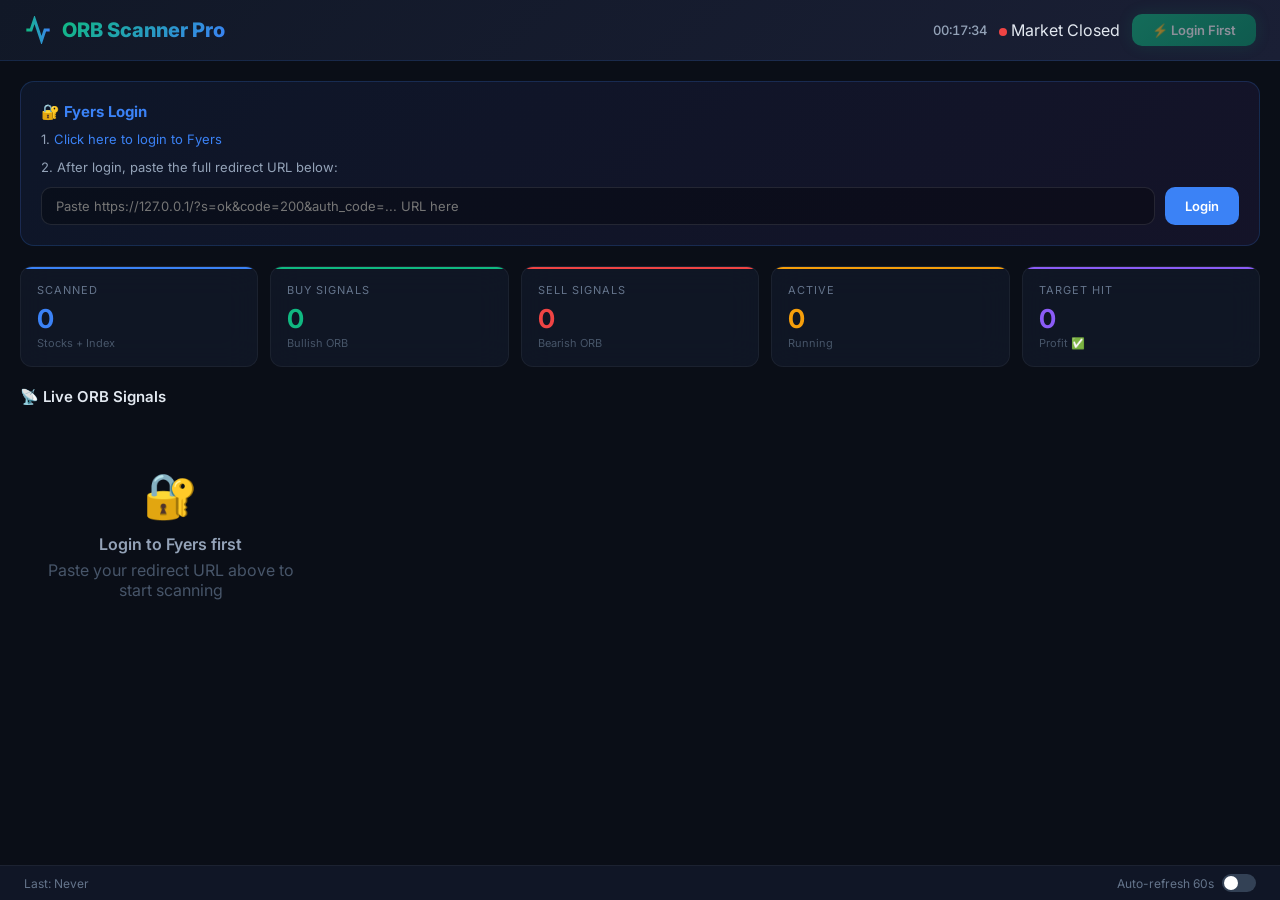
<file: docs/index.html>
<!DOCTYPE html>
<html lang="en">
<head>
<meta charset="UTF-8">
<meta name="viewport" content="width=device-width, initial-scale=1.0">
<title>ORB Scanner Pro - Live Trading Signals</title>
<link href="https://fonts.googleapis.com/css2?family=Inter:wght@300;400;500;600;700;800&display=swap" rel="stylesheet">
<style>
*{margin:0;padding:0;box-sizing:border-box}
body{font-family:'Inter',sans-serif;background:#0a0e17;color:#e2e8f0;min-height:100vh;padding-bottom:60px}

.header{background:linear-gradient(135deg,#111827,#1a1f35);border-bottom:1px solid rgba(59,130,246,.15);padding:14px 24px;display:flex;justify-content:space-between;align-items:center;position:sticky;top:0;z-index:50;backdrop-filter:blur(12px)}
.logo{display:flex;align-items:center;gap:10px;font-size:20px;font-weight:800}
.logo-text{background:linear-gradient(135deg,#10b981,#3b82f6);-webkit-background-clip:text;-webkit-text-fill-color:transparent}
.header-right{display:flex;align-items:center;gap:12px;flex-wrap:wrap}
.clock{font-size:13px;color:#94a3b8;font-weight:500;font-variant-numeric:tabular-nums}
.status-dot{width:8px;height:8px;border-radius:50%;display:inline-block;margin-right:4px}
.status-dot.live{background:#10b981;animation:pulse 2s infinite}
.status-dot.off{background:#ef4444}
@keyframes pulse{0%,100%{opacity:1}50%{opacity:.3}}

.scan-btn{padding:8px 20px;border:none;border-radius:10px;background:linear-gradient(135deg,#10b981,#059669);color:#fff;font-weight:600;font-size:13px;cursor:pointer;transition:all .3s;box-shadow:0 0 16px rgba(16,185,129,.25);font-family:inherit}
.scan-btn:hover{transform:translateY(-2px);box-shadow:0 0 28px rgba(16,185,129,.45)}
.scan-btn:disabled{opacity:.5;cursor:not-allowed;transform:none}
.scan-btn.scanning{animation:btnPulse 1.5s infinite}
@keyframes btnPulse{0%,100%{box-shadow:0 0 16px rgba(16,185,129,.25)}50%{box-shadow:0 0 36px rgba(16,185,129,.55)}}

.main{max-width:1320px;margin:0 auto;padding:20px}

/* Auth Box */
.auth-box{background:linear-gradient(135deg,rgba(59,130,246,.08),rgba(139,92,246,.08));border:1px solid rgba(59,130,246,.2);border-radius:14px;padding:20px;margin-bottom:20px}
.auth-box h3{color:#3b82f6;font-size:15px;margin-bottom:10px;display:flex;align-items:center;gap:8px}
.auth-box p{font-size:13px;color:#94a3b8;margin-bottom:12px}
.auth-box a{color:#3b82f6;text-decoration:none}
.auth-box a:hover{text-decoration:underline}
.auth-row{display:flex;gap:10px}
.auth-input{flex:1;padding:10px 14px;border:1px solid rgba(255,255,255,.1);border-radius:10px;background:rgba(0,0,0,.3);color:#e2e8f0;font-size:13px;font-family:inherit;outline:none;transition:border .3s}
.auth-input:focus{border-color:rgba(59,130,246,.5)}
.auth-btn{padding:10px 20px;border:none;border-radius:10px;background:#3b82f6;color:#fff;font-weight:600;font-size:13px;cursor:pointer;font-family:inherit;transition:all .3s}
.auth-btn:hover{background:#2563eb}
.auth-status{margin-top:10px;font-size:13px;padding:8px 14px;border-radius:8px;display:none}
.auth-status.ok{display:block;background:rgba(16,185,129,.1);color:#10b981;border:1px solid rgba(16,185,129,.2)}
.auth-status.err{display:block;background:rgba(239,68,68,.1);color:#ef4444;border:1px solid rgba(239,68,68,.2)}

/* Summary */
.summary{display:grid;grid-template-columns:repeat(5,1fr);gap:12px;margin-bottom:20px}
.s-card{background:rgba(17,24,39,.85);backdrop-filter:blur(16px);border:1px solid rgba(255,255,255,.05);border-radius:12px;padding:16px;position:relative;overflow:hidden;transition:transform .3s,box-shadow .3s}
.s-card:hover{transform:translateY(-3px);box-shadow:0 6px 24px rgba(0,0,0,.25)}
.s-card::before{content:'';position:absolute;top:0;left:0;right:0;height:2px;background:var(--c)}
.s-label{font-size:11px;color:#64748b;text-transform:uppercase;letter-spacing:1px;margin-bottom:6px}
.s-val{font-size:26px;font-weight:700;color:var(--c)}
.s-sub{font-size:11px;color:#475569;margin-top:2px}

/* Options */
.opt-banner{background:linear-gradient(135deg,rgba(59,130,246,.08),rgba(139,92,246,.08));border:1px solid rgba(59,130,246,.2);border-radius:12px;padding:16px 20px;margin-bottom:20px;display:none}
.opt-banner h3{color:#3b82f6;font-size:15px;margin-bottom:10px}
.opt-trade{display:flex;align-items:center;gap:10px;padding:8px 14px;background:rgba(0,0,0,.2);border-radius:8px;margin-bottom:6px;font-size:13px;flex-wrap:wrap}
.opt-dir{font-weight:700;padding:3px 10px;border-radius:6px;font-size:12px}
.opt-dir.ce{background:rgba(16,185,129,.2);color:#10b981}
.opt-dir.pe{background:rgba(239,68,68,.2);color:#ef4444}

/* Signal cards */
.sec-title{font-size:15px;font-weight:600;margin-bottom:12px;display:flex;align-items:center;gap:8px}
.signal-grid{display:grid;grid-template-columns:repeat(auto-fill,minmax(300px,1fr));gap:12px;margin-bottom:20px}
.sig{background:rgba(17,24,39,.85);backdrop-filter:blur(16px);border:1px solid rgba(255,255,255,.05);border-radius:12px;padding:16px;transition:all .3s}
.sig:hover{transform:translateY(-3px);box-shadow:0 6px 20px rgba(0,0,0,.25)}
.sig.buy{border-left:3px solid #10b981}
.sig.sell{border-left:3px solid #ef4444}
.sig-head{display:flex;justify-content:space-between;align-items:center;margin-bottom:10px}
.sig-sym{font-size:17px;font-weight:700}
.badge{padding:3px 11px;border-radius:16px;font-size:11px;font-weight:600;text-transform:uppercase;letter-spacing:.5px}
.badge.buy{background:rgba(16,185,129,.15);color:#10b981;box-shadow:0 0 10px rgba(16,185,129,.15)}
.badge.sell{background:rgba(239,68,68,.15);color:#ef4444;box-shadow:0 0 10px rgba(239,68,68,.15)}
.sig-metrics{display:grid;grid-template-columns:repeat(3,1fr);gap:6px;margin-bottom:10px}
.m{text-align:center}.m .ml{font-size:9px;color:#64748b;text-transform:uppercase;letter-spacing:.5px}
.m .mv{font-size:14px;font-weight:600;margin-top:1px}.m .mv.g{color:#10b981}.m .mv.r{color:#ef4444}
.sig-foot{display:flex;justify-content:space-between;align-items:center;padding-top:8px;border-top:1px solid rgba(255,255,255,.05);font-size:13px}
.pnl{font-weight:600}.pnl.pos{color:#10b981}.pnl.neg{color:#ef4444}

/* Waiting */
.wait-row{display:flex;flex-wrap:wrap;gap:8px;margin-bottom:20px}
.wait-chip{padding:5px 12px;border-radius:8px;font-size:12px;background:rgba(245,158,11,.08);border:1px solid rgba(245,158,11,.15);color:#f59e0b}

/* Plan */
.plan{background:rgba(17,24,39,.85);border:1px solid rgba(16,185,129,.15);border-radius:12px;padding:18px;margin-bottom:20px;display:none}
.plan h3{color:#10b981;font-size:15px;margin-bottom:12px}
.plan table{width:100%;border-collapse:collapse}
.plan th{text-align:left;padding:6px 10px;color:#64748b;font-size:11px;text-transform:uppercase;border-bottom:1px solid rgba(255,255,255,.05)}
.plan td{padding:8px 10px;font-size:13px;border-bottom:1px solid rgba(255,255,255,.02)}
.plan .tot{font-weight:700;color:#10b981}

/* Progress */
.prog-wrap{display:none;margin-bottom:20px}
.prog-bar{height:4px;background:#1e293b;border-radius:2px;overflow:hidden}
.prog-fill{height:100%;background:linear-gradient(90deg,#10b981,#3b82f6);border-radius:2px;transition:width .3s;width:0%}
.prog-text{font-size:12px;color:#64748b;margin-top:6px;text-align:center}

.empty{text-align:center;padding:50px 20px;color:#475569}
.empty .ei{font-size:44px;margin-bottom:12px}
.empty .et{font-size:16px;font-weight:600;color:#94a3b8;margin-bottom:6px}

.rbar{position:fixed;bottom:0;left:0;right:0;background:rgba(17,24,39,.95);border-top:1px solid rgba(255,255,255,.05);padding:8px 24px;display:flex;justify-content:space-between;align-items:center;font-size:12px;color:#64748b;z-index:50}
.atog{display:flex;align-items:center;gap:8px;cursor:pointer}
.tsw{width:34px;height:18px;background:#334155;border-radius:9px;position:relative;transition:background .3s;cursor:pointer}
.tsw.on{background:#10b981}
.tsw::after{content:'';position:absolute;width:14px;height:14px;background:#fff;border-radius:50%;top:2px;left:2px;transition:transform .3s}
.tsw.on::after{transform:translateX(16px)}

@media(max-width:768px){.summary{grid-template-columns:repeat(2,1fr)}.signal-grid{grid-template-columns:1fr}.header{padding:10px 14px;flex-wrap:wrap;gap:8px}.main{padding:14px}}
@media(max-width:480px){.summary{grid-template-columns:1fr 1fr}.s-val{font-size:22px}}
::-webkit-scrollbar{width:6px}::-webkit-scrollbar-track{background:#0a0e17}::-webkit-scrollbar-thumb{background:#1e293b;border-radius:3px}
</style>
</head>
<body>

<header class="header">
<div class="logo">
<svg width="28" height="28" viewBox="0 0 24 24" fill="none" stroke="url(#g1)" stroke-width="2.5"><defs><linearGradient id="g1"><stop offset="0%" stop-color="#10b981"/><stop offset="100%" stop-color="#3b82f6"/></linearGradient></defs><polyline points="22 12 18 12 15 21 9 3 6 12 2 12"/></svg>
<span class="logo-text">ORB Scanner Pro</span>
</div>
<div class="header-right">
<span class="clock" id="clock"></span>
<span id="mstat"><span class="status-dot live"></span>Market Open</span>
<button class="scan-btn" id="scanBtn" onclick="startScan()" disabled>⚡ Login First</button>
</div>
</header>

<div class="main">

<!-- Auth -->
<div class="auth-box" id="authBox">
<h3>🔐 Fyers Login</h3>
<p>1. <a href="https://api-t1.fyers.in/api/v3/generate-authcode?client_id=70OO9494R9-100&redirect_uri=https://127.0.0.1&response_type=code&state=tradesignalpro" target="_blank">Click here to login to Fyers</a></p>
<p>2. After login, paste the full redirect URL below:</p>
<div class="auth-row">
<input class="auth-input" id="authInput" placeholder="Paste https://127.0.0.1/?s=ok&code=200&auth_code=... URL here">
<button class="auth-btn" onclick="doAuth()">Login</button>
</div>
<div class="auth-status" id="authStatus"></div>
</div>

<!-- Summary -->
<div class="summary">
<div class="s-card" style="--c:#3b82f6"><div class="s-label">Scanned</div><div class="s-val" id="v_total">0</div><div class="s-sub">Stocks + Index</div></div>
<div class="s-card" style="--c:#10b981"><div class="s-label">Buy Signals</div><div class="s-val" id="v_buy">0</div><div class="s-sub">Bullish ORB</div></div>
<div class="s-card" style="--c:#ef4444"><div class="s-label">Sell Signals</div><div class="s-val" id="v_sell">0</div><div class="s-sub">Bearish ORB</div></div>
<div class="s-card" style="--c:#f59e0b"><div class="s-label">Active</div><div class="s-val" id="v_active">0</div><div class="s-sub">Running</div></div>
<div class="s-card" style="--c:#8b5cf6"><div class="s-label">Target Hit</div><div class="s-val" id="v_target">0</div><div class="s-sub">Profit ✅</div></div>
</div>

<div class="prog-wrap" id="progWrap"><div class="prog-bar"><div class="prog-fill" id="progFill"></div></div><div class="prog-text" id="progText"></div></div>
<div class="opt-banner" id="optBanner"></div>
<div class="sec-title">📡 Live ORB Signals</div>
<div class="signal-grid" id="sigGrid">
<div class="empty"><div class="ei">🔐</div><div class="et">Login to Fyers first</div><div>Paste your redirect URL above to start scanning</div></div>
</div>
<div id="waitSec" style="display:none"><div class="sec-title">⏳ No Breakout Yet</div><div class="wait-row" id="waitRow"></div></div>
<div class="plan" id="planBox"></div>
</div>

<div class="rbar">
<div>Last: <span id="lastUp">Never</span></div>
<div class="atog" onclick="toggleAuto()"><span>Auto-refresh 60s</span><div class="tsw" id="aToggle"></div></div>
</div>

<script>
// ── CONFIG ──
const CLIENT_ID = '70OO9494R9-100';
const SECRET = 'JCIFHZQKBA';
const REDIRECT = 'https://127.0.0.1';
const FYERS_TOKEN_URL = 'https://api-t1.fyers.in/api/v3/validate-authcode';
const FYERS_HISTORY_URL = 'https://api-t1.fyers.in/data/history';
const PROXY = url => `https://api.allorigins.win/raw?url=${encodeURIComponent(url)}`;

const SYMBOLS = [
    {fyers:'NSE:NIFTY50-INDEX', name:'NIFTY50', type:'index'},
    {fyers:'NSE:NIFTYBANK-INDEX', name:'BANKNIFTY', type:'index'},
    {fyers:'NSE:RELIANCE-EQ', name:'RELIANCE', type:'stock'},
    {fyers:'NSE:INFY-EQ', name:'INFY', type:'stock'},
    {fyers:'NSE:HDFCBANK-EQ', name:'HDFCBANK', type:'stock'},
    {fyers:'NSE:SBIN-EQ', name:'SBIN', type:'stock'},
    {fyers:'NSE:ICICIBANK-EQ', name:'ICICIBANK', type:'stock'},
    {fyers:'NSE:AXISBANK-EQ', name:'AXISBANK', type:'stock'},
    {fyers:'NSE:ITC-EQ', name:'ITC', type:'stock'},
    {fyers:'NSE:TCS-EQ', name:'TCS', type:'stock'},
    {fyers:'NSE:BAJFINANCE-EQ', name:'BAJFINANCE', type:'stock'},
    {fyers:'NSE:TATASTEEL-EQ', name:'TATASTEEL', type:'stock'},
];

const ORB_CANDLES = 3;
const RR = 2.0;
let accessToken = localStorage.getItem('fyers_token') || '';
let scanning = false;

// ── CLOCK ──
function updateClock(){
    const n=new Date();
    document.getElementById('clock').textContent=n.toLocaleTimeString('en-IN',{hour12:false});
    const h=n.getHours();
    document.getElementById('mstat').innerHTML=(h>=9&&h<16)?'<span class="status-dot live"></span>Market Open':'<span class="status-dot off"></span>Market Closed';
}
setInterval(updateClock,1000);updateClock();

// ── AUTH ──
async function doAuth(){
    const url = document.getElementById('authInput').value.trim();
    const st = document.getElementById('authStatus');

    // Extract auth_code from URL
    let authCode = '';
    try{
        const u = new URL(url);
        authCode = u.searchParams.get('auth_code');
    }catch(e){
        // Maybe they pasted just the code
        authCode = url;
    }

    if(!authCode){
        st.className='auth-status err';st.textContent='❌ Invalid URL. Paste the full redirect URL.';return;
    }

    st.className='auth-status';st.style.display='block';st.style.background='rgba(59,130,246,.1)';st.style.color='#3b82f6';st.style.border='1px solid rgba(59,130,246,.2)';
    st.textContent='⏳ Generating token...';

    try{
        const body = {
            grant_type: 'authorization_code',
            appIdHash: await sha256(CLIENT_ID + ':' + SECRET),
            code: authCode,
        };

        const resp = await fetch(PROXY(FYERS_TOKEN_URL), {
            method: 'POST',
            headers: {'Content-Type':'application/json'},
            body: JSON.stringify(body)
        });
        const data = await resp.json();

        if(data.s === 'ok' && data.access_token){
            accessToken = data.access_token;
            localStorage.setItem('fyers_token', accessToken);
            st.className='auth-status ok';
            st.textContent='✅ Login successful! Token saved. You can now scan.';
            document.getElementById('scanBtn').disabled=false;
            document.getElementById('scanBtn').textContent='⚡ Scan Now';
            document.getElementById('authBox').style.display='none';
        }else{
            st.className='auth-status err';
            st.textContent='❌ Login failed: '+(data.message||JSON.stringify(data));
        }
    }catch(e){
        st.className='auth-status err';
        st.textContent='❌ Error: '+e.message;
    }
}

async function sha256(msg){
    const buf = await crypto.subtle.digest('SHA-256', new TextEncoder().encode(msg));
    return Array.from(new Uint8Array(buf)).map(b=>b.toString(16).padStart(2,'0')).join('');
}

// Check saved token on load
if(accessToken){
    document.getElementById('scanBtn').disabled=false;
    document.getElementById('scanBtn').textContent='⚡ Scan Now';
    document.getElementById('authBox').innerHTML=`
        <h3>🔐 Fyers Login</h3>
        <div class="auth-status ok" style="display:block">✅ Token loaded from last session. <a href="#" onclick="logout()" style="color:#ef4444">Logout</a></div>
    `;
}

function logout(){
    localStorage.removeItem('fyers_token');
    accessToken='';
    location.reload();
}

// ── FETCH DATA ──
async function fetchFyers5m(symbol){
    const now = new Date();
    const from = new Date(now - 5*24*60*60*1000); // 5 days back
    const fromStr = from.toISOString().slice(0,10);
    const toStr = now.toISOString().slice(0,10);

    const url = `${FYERS_HISTORY_URL}?symbol=${symbol}&resolution=5&date_format=1&range_from=${fromStr}&range_to=${toStr}&cont_flag=1`;
    const authHeader = `${CLIENT_ID}:${accessToken}`;

    // Try direct first
    try{
        const resp = await fetch(url, {
            headers: {'Authorization': authHeader},
            signal: AbortSignal.timeout(8000)
        });
        const data = await resp.json();
        if(data.s==='ok' && data.candles && data.candles.length>0) return parseCandles(data.candles);
    }catch(e){}

    // Try via proxy
    try{
        const proxyUrl = `https://corsproxy.io/?${encodeURIComponent(url)}`;
        const resp = await fetch(proxyUrl, {
            headers: {'Authorization': authHeader},
            signal: AbortSignal.timeout(8000)
        });
        const data = await resp.json();
        if(data.s==='ok' && data.candles && data.candles.length>0) return parseCandles(data.candles);
    }catch(e){}

    // Try allorigins (no headers but try)
    try{
        const fullUrl = url + `&token=${accessToken}`;
        const resp = await fetch(PROXY(fullUrl), {signal: AbortSignal.timeout(8000)});
        const data = await resp.json();
        if(data.s==='ok' && data.candles && data.candles.length>0) return parseCandles(data.candles);
    }catch(e){}

    return null;
}

function parseCandles(candles){
    return candles.map(c=>{
        const d=new Date(c[0]*1000);
        return {date:d, open:c[1], high:c[2], low:c[3], close:c[4], vol:c[5],
            time:d.getHours().toString().padStart(2,'0')+':'+d.getMinutes().toString().padStart(2,'0'),
            dayKey:d.toISOString().slice(0,10)};
    });
}

// ── ORB DETECTION ──
function detectORB(candles, name){
    if(!candles||candles.length<10) return null;
    const days=[...new Set(candles.map(c=>c.dayKey))].sort();
    const today=days[days.length-1];
    const todayC=candles.filter(c=>c.dayKey===today);
    if(todayC.length<ORB_CANDLES+1) return {symbol:name,status:'WAITING',message:'ORB forming...'};

    const orb=todayC.slice(0,ORB_CANDLES);
    const orbH=Math.max(...orb.map(c=>c.high));
    const orbL=Math.min(...orb.map(c=>c.low));
    const orbR=orbH-orbL;
    if(orbR<=0) return null;

    const post=todayC.slice(ORB_CANDLES);
    if(!post.length) return {symbol:name,status:'WAITING',orb_high:orbH,orb_low:orbL,orb_range:orbR};

    let signal=null,bCandle=null;
    for(const c of post){
        if(c.close>orbH){signal='BUY';bCandle=c;break}
        if(c.close<orbL){signal='SELL';bCandle=c;break}
    }

    if(!signal){
        const last=todayC[todayC.length-1];
        return {symbol:name,status:'NO_BREAKOUT',orb_high:orbH,orb_low:orbL,orb_range:orbR,
            ltp:last.close,dist_high_pct:((orbH-last.close)/last.close)*100,dist_low_pct:((last.close-orbL)/last.close)*100};
    }

    const entry=bCandle.close;
    let sl,target;
    if(signal==='BUY'){sl=orbL;target=entry+(entry-sl)*RR}
    else{sl=orbH;target=entry-(sl-entry)*RR}
    const risk=Math.abs(entry-sl),rr=Math.abs(target-entry)/risk;

    const last=todayC[todayC.length-1],cur=last.close;
    let tradeStatus,pnl;
    if(signal==='BUY'){
        if(cur<=sl){tradeStatus='SL HIT ❌';pnl=((sl-entry)/entry)*100}
        else if(cur>=target){tradeStatus='TARGET HIT ✅';pnl=((target-entry)/entry)*100}
        else{tradeStatus='ACTIVE 🟢';pnl=((cur-entry)/entry)*100}
    }else{
        if(cur>=sl){tradeStatus='SL HIT ❌';pnl=((entry-sl)/entry)*100}
        else if(cur<=target){tradeStatus='TARGET HIT ✅';pnl=((entry-target)/entry)*100}
        else{tradeStatus='ACTIVE 🟢';pnl=((entry-cur)/entry)*100}
    }

    return {symbol:name,status:'SIGNAL',signal,entry,sl,target,risk,rr,
        breakout_time:bCandle.time,orb_high:orbH,orb_low:orbL,orb_range:orbR,
        current_price:cur,current_pnl:pnl,trade_status:tradeStatus};
}

// ── SCAN ──
async function startScan(){
    if(scanning||!accessToken) return;
    scanning=true;
    const btn=document.getElementById('scanBtn');
    btn.disabled=true;btn.classList.add('scanning');btn.textContent='⚡ Scanning...';
    const pw=document.getElementById('progWrap');pw.style.display='block';

    const results=[];
    for(let i=0;i<SYMBOLS.length;i++){
        const s=SYMBOLS[i];
        document.getElementById('progText').textContent=`Scanning ${s.name} (${i+1}/${SYMBOLS.length})...`;
        document.getElementById('progFill').style.width=((i+1)/SYMBOLS.length*100)+'%';
        try{
            const candles=await fetchFyers5m(s.fyers);
            const r=detectORB(candles,s.name);
            if(r){r.type=s.type;results.push(r)}
        }catch(e){}
        await new Promise(r=>setTimeout(r,300));
    }

    pw.style.display='none';
    btn.disabled=false;btn.classList.remove('scanning');btn.textContent='⚡ Scan Now';
    scanning=false;
    renderResults(results);
    document.getElementById('lastUp').textContent=new Date().toLocaleTimeString('en-IN',{hour12:false});
}

// ── RENDER ──
function renderResults(results){
    const sigs=results.filter(r=>r.status==='SIGNAL');
    const wait=results.filter(r=>r.status==='NO_BREAKOUT'||r.status==='WAITING');
    const buys=sigs.filter(s=>s.signal==='BUY');
    const sells=sigs.filter(s=>s.signal==='SELL');
    const active=sigs.filter(s=>s.trade_status&&s.trade_status.includes('ACTIVE'));
    const targets=sigs.filter(s=>s.trade_status&&s.trade_status.includes('TARGET'));

    document.getElementById('v_total').textContent=results.length;
    document.getElementById('v_buy').textContent=buys.length;
    document.getElementById('v_sell').textContent=sells.length;
    document.getElementById('v_active').textContent=active.length;
    document.getElementById('v_target').textContent=targets.length;

    const grid=document.getElementById('sigGrid');
    if(!sigs.length){
        grid.innerHTML='<div class="empty"><div class="ei">😴</div><div class="et">No ORB breakouts detected</div><div>Price still within opening range</div></div>';
    }else{
        grid.innerHTML=sigs.map(s=>{
            const b=s.signal==='BUY';
            const pc=s.current_pnl>=0?'pos':'neg';
            const si=s.trade_status.includes('ACTIVE')?'🟢':s.trade_status.includes('TARGET')?'🎯':'🛑';
            return `<div class="sig ${b?'buy':'sell'}">
                <div class="sig-head"><span class="sig-sym">${s.symbol}</span><span class="badge ${b?'buy':'sell'}">${s.signal}</span></div>
                <div class="sig-metrics">
                    <div class="m"><div class="ml">Entry</div><div class="mv">₹${s.entry.toFixed(2)}</div></div>
                    <div class="m"><div class="ml">Stop Loss</div><div class="mv r">₹${s.sl.toFixed(2)}</div></div>
                    <div class="m"><div class="ml">Target</div><div class="mv g">₹${s.target.toFixed(2)}</div></div>
                </div>
                <div class="sig-metrics">
                    <div class="m"><div class="ml">R:R</div><div class="mv">${s.rr.toFixed(1)}x</div></div>
                    <div class="m"><div class="ml">Breakout</div><div class="mv">${s.breakout_time}</div></div>
                    <div class="m"><div class="ml">ORB Range</div><div class="mv">₹${s.orb_range.toFixed(1)}</div></div>
                </div>
                <div class="sig-foot"><span class="pnl ${pc}">${s.current_pnl>=0?'+':''}${s.current_pnl.toFixed(2)}%</span><span style="color:#64748b;font-size:12px">${si} ${s.trade_status}</span></div>
            </div>`}).join('');
    }

    // Options
    const nS=sigs.filter(s=>s.type==='index');
    const ob=document.getElementById('optBanner');
    if(nS.length){
        ob.style.display='block';
        ob.innerHTML='<h3>💰 Nifty Options Trades</h3>'+nS.map(s=>{
            const ot=s.signal==='BUY'?'CE':'PE';
            const strike=Math.round(s.entry/50)*50;
            return `<div class="opt-trade"><span class="opt-dir ${ot.toLowerCase()}">${ot}</span>
                BUY ${s.symbol} ${strike} ${ot} @ ~₹200
                <span style="margin-left:auto;color:#64748b;font-size:12px">SL: ${s.sl.toFixed(0)} | TGT: ${s.target.toFixed(0)}</span></div>`}).join('');
    }else ob.style.display='none';

    // Wait
    const ws=document.getElementById('waitSec'),wr=document.getElementById('waitRow');
    if(wait.length){
        ws.style.display='block';
        wr.innerHTML=wait.map(w=>`<div class="wait-chip">${w.symbol} ${w.ltp?'₹'+w.ltp.toFixed(1):''}</div>`).join('');
    }else ws.style.display='none';

    // Plan
    const ab=active.filter(s=>s.signal==='BUY'&&s.type==='stock');
    const pb=document.getElementById('planBox');
    if(ab.length){
        let tot=0;
        const rows=ab.slice(0,5).map(s=>{
            const q=Math.floor(25000/s.entry),c=q*s.entry;tot+=c;
            return `<tr><td><b>${s.symbol}</b></td><td>${q}</td><td>₹${s.entry.toFixed(2)}</td>
                <td>₹${Math.round(c).toLocaleString('en-IN')}</td>
                <td style="color:#10b981">+₹${Math.round(q*(s.target-s.entry))}</td>
                <td style="color:#ef4444">-₹${Math.round(q*Math.abs(s.entry-s.sl))}</td></tr>`}).join('');
        pb.style.display='block';
        pb.innerHTML=`<h3>📋 Investment Plan (₹25K/stock)</h3><table><thead><tr><th>Stock</th><th>Qty</th><th>Price</th><th>Cost</th><th>Profit</th><th>Risk</th></tr></thead>
            <tbody>${rows}<tr><td colspan="3" class="tot">Total</td><td class="tot" colspan="3">₹${Math.round(tot).toLocaleString('en-IN')}</td></tr></tbody></table>`;
    }else pb.style.display='none';
}

// Auto refresh
let autoOn=false,autoInt=null;
function toggleAuto(){
    autoOn=!autoOn;
    document.getElementById('aToggle').classList.toggle('on',autoOn);
    if(autoOn) autoInt=setInterval(startScan,60000);
    else if(autoInt) clearInterval(autoInt);
}
</script>
</body>
</html>
</file>
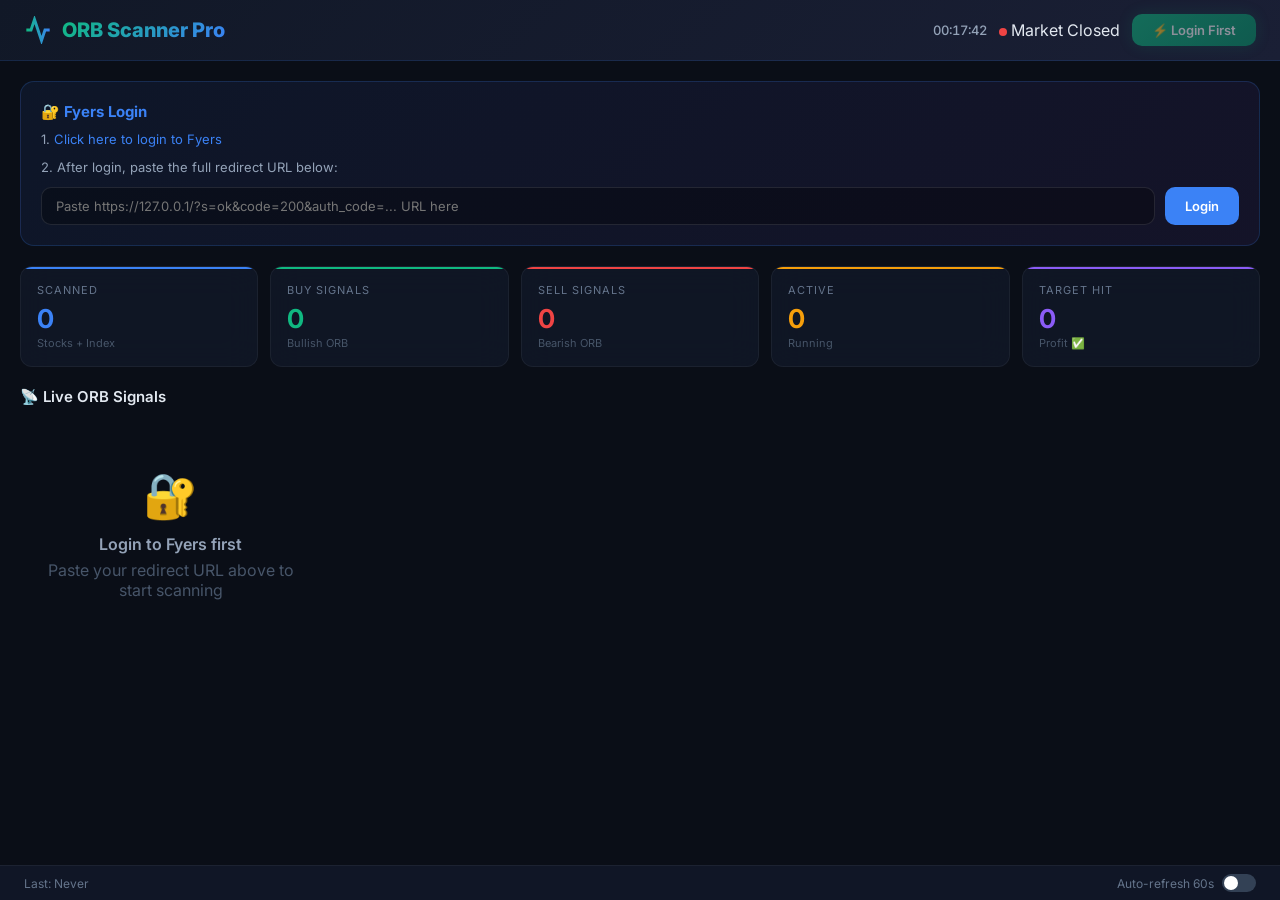
<file: android/app/src/main/assets/index.html>
<!DOCTYPE html>
<html lang="en">
<head>
<meta charset="UTF-8">
<meta name="viewport" content="width=device-width, initial-scale=1.0">
<title>ORB Scanner Pro - Live Trading Signals</title>
<link href="https://fonts.googleapis.com/css2?family=Inter:wght@300;400;500;600;700;800&display=swap" rel="stylesheet">
<style>
*{margin:0;padding:0;box-sizing:border-box}
body{font-family:'Inter',sans-serif;background:#0a0e17;color:#e2e8f0;min-height:100vh;padding-bottom:60px}

.header{background:linear-gradient(135deg,#111827,#1a1f35);border-bottom:1px solid rgba(59,130,246,.15);padding:14px 24px;display:flex;justify-content:space-between;align-items:center;position:sticky;top:0;z-index:50;backdrop-filter:blur(12px)}
.logo{display:flex;align-items:center;gap:10px;font-size:20px;font-weight:800}
.logo-text{background:linear-gradient(135deg,#10b981,#3b82f6);-webkit-background-clip:text;-webkit-text-fill-color:transparent}
.header-right{display:flex;align-items:center;gap:12px;flex-wrap:wrap}
.clock{font-size:13px;color:#94a3b8;font-weight:500;font-variant-numeric:tabular-nums}
.status-dot{width:8px;height:8px;border-radius:50%;display:inline-block;margin-right:4px}
.status-dot.live{background:#10b981;animation:pulse 2s infinite}
.status-dot.off{background:#ef4444}
@keyframes pulse{0%,100%{opacity:1}50%{opacity:.3}}

.scan-btn{padding:8px 20px;border:none;border-radius:10px;background:linear-gradient(135deg,#10b981,#059669);color:#fff;font-weight:600;font-size:13px;cursor:pointer;transition:all .3s;box-shadow:0 0 16px rgba(16,185,129,.25);font-family:inherit}
.scan-btn:hover{transform:translateY(-2px);box-shadow:0 0 28px rgba(16,185,129,.45)}
.scan-btn:disabled{opacity:.5;cursor:not-allowed;transform:none}
.scan-btn.scanning{animation:btnPulse 1.5s infinite}
@keyframes btnPulse{0%,100%{box-shadow:0 0 16px rgba(16,185,129,.25)}50%{box-shadow:0 0 36px rgba(16,185,129,.55)}}

.main{max-width:1320px;margin:0 auto;padding:20px}

/* Auth Box */
.auth-box{background:linear-gradient(135deg,rgba(59,130,246,.08),rgba(139,92,246,.08));border:1px solid rgba(59,130,246,.2);border-radius:14px;padding:20px;margin-bottom:20px}
.auth-box h3{color:#3b82f6;font-size:15px;margin-bottom:10px;display:flex;align-items:center;gap:8px}
.auth-box p{font-size:13px;color:#94a3b8;margin-bottom:12px}
.auth-box a{color:#3b82f6;text-decoration:none}
.auth-box a:hover{text-decoration:underline}
.auth-row{display:flex;gap:10px}
.auth-input{flex:1;padding:10px 14px;border:1px solid rgba(255,255,255,.1);border-radius:10px;background:rgba(0,0,0,.3);color:#e2e8f0;font-size:13px;font-family:inherit;outline:none;transition:border .3s}
.auth-input:focus{border-color:rgba(59,130,246,.5)}
.auth-btn{padding:10px 20px;border:none;border-radius:10px;background:#3b82f6;color:#fff;font-weight:600;font-size:13px;cursor:pointer;font-family:inherit;transition:all .3s}
.auth-btn:hover{background:#2563eb}
.auth-status{margin-top:10px;font-size:13px;padding:8px 14px;border-radius:8px;display:none}
.auth-status.ok{display:block;background:rgba(16,185,129,.1);color:#10b981;border:1px solid rgba(16,185,129,.2)}
.auth-status.err{display:block;background:rgba(239,68,68,.1);color:#ef4444;border:1px solid rgba(239,68,68,.2)}

/* Summary */
.summary{display:grid;grid-template-columns:repeat(5,1fr);gap:12px;margin-bottom:20px}
.s-card{background:rgba(17,24,39,.85);backdrop-filter:blur(16px);border:1px solid rgba(255,255,255,.05);border-radius:12px;padding:16px;position:relative;overflow:hidden;transition:transform .3s,box-shadow .3s}
.s-card:hover{transform:translateY(-3px);box-shadow:0 6px 24px rgba(0,0,0,.25)}
.s-card::before{content:'';position:absolute;top:0;left:0;right:0;height:2px;background:var(--c)}
.s-label{font-size:11px;color:#64748b;text-transform:uppercase;letter-spacing:1px;margin-bottom:6px}
.s-val{font-size:26px;font-weight:700;color:var(--c)}
.s-sub{font-size:11px;color:#475569;margin-top:2px}

/* Options */
.opt-banner{background:linear-gradient(135deg,rgba(59,130,246,.08),rgba(139,92,246,.08));border:1px solid rgba(59,130,246,.2);border-radius:12px;padding:16px 20px;margin-bottom:20px;display:none}
.opt-banner h3{color:#3b82f6;font-size:15px;margin-bottom:10px}
.opt-trade{display:flex;align-items:center;gap:10px;padding:8px 14px;background:rgba(0,0,0,.2);border-radius:8px;margin-bottom:6px;font-size:13px;flex-wrap:wrap}
.opt-dir{font-weight:700;padding:3px 10px;border-radius:6px;font-size:12px}
.opt-dir.ce{background:rgba(16,185,129,.2);color:#10b981}
.opt-dir.pe{background:rgba(239,68,68,.2);color:#ef4444}

/* Signal cards */
.sec-title{font-size:15px;font-weight:600;margin-bottom:12px;display:flex;align-items:center;gap:8px}
.signal-grid{display:grid;grid-template-columns:repeat(auto-fill,minmax(300px,1fr));gap:12px;margin-bottom:20px}
.sig{background:rgba(17,24,39,.85);backdrop-filter:blur(16px);border:1px solid rgba(255,255,255,.05);border-radius:12px;padding:16px;transition:all .3s}
.sig:hover{transform:translateY(-3px);box-shadow:0 6px 20px rgba(0,0,0,.25)}
.sig.buy{border-left:3px solid #10b981}
.sig.sell{border-left:3px solid #ef4444}
.sig-head{display:flex;justify-content:space-between;align-items:center;margin-bottom:10px}
.sig-sym{font-size:17px;font-weight:700}
.badge{padding:3px 11px;border-radius:16px;font-size:11px;font-weight:600;text-transform:uppercase;letter-spacing:.5px}
.badge.buy{background:rgba(16,185,129,.15);color:#10b981;box-shadow:0 0 10px rgba(16,185,129,.15)}
.badge.sell{background:rgba(239,68,68,.15);color:#ef4444;box-shadow:0 0 10px rgba(239,68,68,.15)}
.sig-metrics{display:grid;grid-template-columns:repeat(3,1fr);gap:6px;margin-bottom:10px}
.m{text-align:center}.m .ml{font-size:9px;color:#64748b;text-transform:uppercase;letter-spacing:.5px}
.m .mv{font-size:14px;font-weight:600;margin-top:1px}.m .mv.g{color:#10b981}.m .mv.r{color:#ef4444}
.sig-foot{display:flex;justify-content:space-between;align-items:center;padding-top:8px;border-top:1px solid rgba(255,255,255,.05);font-size:13px}
.pnl{font-weight:600}.pnl.pos{color:#10b981}.pnl.neg{color:#ef4444}

/* Waiting */
.wait-row{display:flex;flex-wrap:wrap;gap:8px;margin-bottom:20px}
.wait-chip{padding:5px 12px;border-radius:8px;font-size:12px;background:rgba(245,158,11,.08);border:1px solid rgba(245,158,11,.15);color:#f59e0b}

/* Plan */
.plan{background:rgba(17,24,39,.85);border:1px solid rgba(16,185,129,.15);border-radius:12px;padding:18px;margin-bottom:20px;display:none}
.plan h3{color:#10b981;font-size:15px;margin-bottom:12px}
.plan table{width:100%;border-collapse:collapse}
.plan th{text-align:left;padding:6px 10px;color:#64748b;font-size:11px;text-transform:uppercase;border-bottom:1px solid rgba(255,255,255,.05)}
.plan td{padding:8px 10px;font-size:13px;border-bottom:1px solid rgba(255,255,255,.02)}
.plan .tot{font-weight:700;color:#10b981}

/* Progress */
.prog-wrap{display:none;margin-bottom:20px}
.prog-bar{height:4px;background:#1e293b;border-radius:2px;overflow:hidden}
.prog-fill{height:100%;background:linear-gradient(90deg,#10b981,#3b82f6);border-radius:2px;transition:width .3s;width:0%}
.prog-text{font-size:12px;color:#64748b;margin-top:6px;text-align:center}

.empty{text-align:center;padding:50px 20px;color:#475569}
.empty .ei{font-size:44px;margin-bottom:12px}
.empty .et{font-size:16px;font-weight:600;color:#94a3b8;margin-bottom:6px}

.rbar{position:fixed;bottom:0;left:0;right:0;background:rgba(17,24,39,.95);border-top:1px solid rgba(255,255,255,.05);padding:8px 24px;display:flex;justify-content:space-between;align-items:center;font-size:12px;color:#64748b;z-index:50}
.atog{display:flex;align-items:center;gap:8px;cursor:pointer}
.tsw{width:34px;height:18px;background:#334155;border-radius:9px;position:relative;transition:background .3s;cursor:pointer}
.tsw.on{background:#10b981}
.tsw::after{content:'';position:absolute;width:14px;height:14px;background:#fff;border-radius:50%;top:2px;left:2px;transition:transform .3s}
.tsw.on::after{transform:translateX(16px)}

@media(max-width:768px){.summary{grid-template-columns:repeat(2,1fr)}.signal-grid{grid-template-columns:1fr}.header{padding:10px 14px;flex-wrap:wrap;gap:8px}.main{padding:14px}}
@media(max-width:480px){.summary{grid-template-columns:1fr 1fr}.s-val{font-size:22px}}
::-webkit-scrollbar{width:6px}::-webkit-scrollbar-track{background:#0a0e17}::-webkit-scrollbar-thumb{background:#1e293b;border-radius:3px}
</style>
</head>
<body>

<header class="header">
<div class="logo">
<svg width="28" height="28" viewBox="0 0 24 24" fill="none" stroke="url(#g1)" stroke-width="2.5"><defs><linearGradient id="g1"><stop offset="0%" stop-color="#10b981"/><stop offset="100%" stop-color="#3b82f6"/></linearGradient></defs><polyline points="22 12 18 12 15 21 9 3 6 12 2 12"/></svg>
<span class="logo-text">ORB Scanner Pro</span>
</div>
<div class="header-right">
<span class="clock" id="clock"></span>
<span id="mstat"><span class="status-dot live"></span>Market Open</span>
<button class="scan-btn" id="scanBtn" onclick="startScan()" disabled>⚡ Login First</button>
</div>
</header>

<div class="main">

<!-- Auth -->
<div class="auth-box" id="authBox">
<h3>🔐 Fyers Login</h3>
<p>1. <a href="https://api-t1.fyers.in/api/v3/generate-authcode?client_id=70OO9494R9-100&redirect_uri=https://127.0.0.1&response_type=code&state=tradesignalpro" target="_blank">Click here to login to Fyers</a></p>
<p>2. After login, paste the full redirect URL below:</p>
<div class="auth-row">
<input class="auth-input" id="authInput" placeholder="Paste https://127.0.0.1/?s=ok&code=200&auth_code=... URL here">
<button class="auth-btn" onclick="doAuth()">Login</button>
</div>
<div class="auth-status" id="authStatus"></div>
</div>

<!-- Summary -->
<div class="summary">
<div class="s-card" style="--c:#3b82f6"><div class="s-label">Scanned</div><div class="s-val" id="v_total">0</div><div class="s-sub">Stocks + Index</div></div>
<div class="s-card" style="--c:#10b981"><div class="s-label">Buy Signals</div><div class="s-val" id="v_buy">0</div><div class="s-sub">Bullish ORB</div></div>
<div class="s-card" style="--c:#ef4444"><div class="s-label">Sell Signals</div><div class="s-val" id="v_sell">0</div><div class="s-sub">Bearish ORB</div></div>
<div class="s-card" style="--c:#f59e0b"><div class="s-label">Active</div><div class="s-val" id="v_active">0</div><div class="s-sub">Running</div></div>
<div class="s-card" style="--c:#8b5cf6"><div class="s-label">Target Hit</div><div class="s-val" id="v_target">0</div><div class="s-sub">Profit ✅</div></div>
</div>

<div class="prog-wrap" id="progWrap"><div class="prog-bar"><div class="prog-fill" id="progFill"></div></div><div class="prog-text" id="progText"></div></div>
<div class="opt-banner" id="optBanner"></div>
<div class="sec-title">📡 Live ORB Signals</div>
<div class="signal-grid" id="sigGrid">
<div class="empty"><div class="ei">🔐</div><div class="et">Login to Fyers first</div><div>Paste your redirect URL above to start scanning</div></div>
</div>
<div id="waitSec" style="display:none"><div class="sec-title">⏳ No Breakout Yet</div><div class="wait-row" id="waitRow"></div></div>
<div class="plan" id="planBox"></div>
</div>

<div class="rbar">
<div>Last: <span id="lastUp">Never</span></div>
<div class="atog" onclick="toggleAuto()"><span>Auto-refresh 60s</span><div class="tsw" id="aToggle"></div></div>
</div>

<script>
// ── CONFIG ──
const CLIENT_ID = '70OO9494R9-100';
const SECRET = 'JCIFHZQKBA';
const REDIRECT = 'https://127.0.0.1';
const FYERS_TOKEN_URL = 'https://api-t1.fyers.in/api/v3/validate-authcode';
const FYERS_HISTORY_URL = 'https://api-t1.fyers.in/data/history';
const PROXY = url => `https://api.allorigins.win/raw?url=${encodeURIComponent(url)}`;

const SYMBOLS = [
    {fyers:'NSE:NIFTY50-INDEX', name:'NIFTY50', type:'index'},
    {fyers:'NSE:NIFTYBANK-INDEX', name:'BANKNIFTY', type:'index'},
    {fyers:'NSE:RELIANCE-EQ', name:'RELIANCE', type:'stock'},
    {fyers:'NSE:INFY-EQ', name:'INFY', type:'stock'},
    {fyers:'NSE:HDFCBANK-EQ', name:'HDFCBANK', type:'stock'},
    {fyers:'NSE:SBIN-EQ', name:'SBIN', type:'stock'},
    {fyers:'NSE:ICICIBANK-EQ', name:'ICICIBANK', type:'stock'},
    {fyers:'NSE:AXISBANK-EQ', name:'AXISBANK', type:'stock'},
    {fyers:'NSE:ITC-EQ', name:'ITC', type:'stock'},
    {fyers:'NSE:TCS-EQ', name:'TCS', type:'stock'},
    {fyers:'NSE:BAJFINANCE-EQ', name:'BAJFINANCE', type:'stock'},
    {fyers:'NSE:TATASTEEL-EQ', name:'TATASTEEL', type:'stock'},
];

const ORB_CANDLES = 3;
const RR = 2.0;
let accessToken = localStorage.getItem('fyers_token') || '';
let scanning = false;

// ── CLOCK ──
function updateClock(){
    const n=new Date();
    document.getElementById('clock').textContent=n.toLocaleTimeString('en-IN',{hour12:false});
    const h=n.getHours();
    document.getElementById('mstat').innerHTML=(h>=9&&h<16)?'<span class="status-dot live"></span>Market Open':'<span class="status-dot off"></span>Market Closed';
}
setInterval(updateClock,1000);updateClock();

// ── AUTH ──
async function doAuth(){
    const url = document.getElementById('authInput').value.trim();
    const st = document.getElementById('authStatus');

    // Extract auth_code from URL
    let authCode = '';
    try{
        const u = new URL(url);
        authCode = u.searchParams.get('auth_code');
    }catch(e){
        // Maybe they pasted just the code
        authCode = url;
    }

    if(!authCode){
        st.className='auth-status err';st.textContent='❌ Invalid URL. Paste the full redirect URL.';return;
    }

    st.className='auth-status';st.style.display='block';st.style.background='rgba(59,130,246,.1)';st.style.color='#3b82f6';st.style.border='1px solid rgba(59,130,246,.2)';
    st.textContent='⏳ Generating token...';

    try{
        const body = {
            grant_type: 'authorization_code',
            appIdHash: await sha256(CLIENT_ID + ':' + SECRET),
            code: authCode,
        };

        const resp = await fetch(PROXY(FYERS_TOKEN_URL), {
            method: 'POST',
            headers: {'Content-Type':'application/json'},
            body: JSON.stringify(body)
        });
        const data = await resp.json();

        if(data.s === 'ok' && data.access_token){
            accessToken = data.access_token;
            localStorage.setItem('fyers_token', accessToken);
            st.className='auth-status ok';
            st.textContent='✅ Login successful! Token saved. You can now scan.';
            document.getElementById('scanBtn').disabled=false;
            document.getElementById('scanBtn').textContent='⚡ Scan Now';
            document.getElementById('authBox').style.display='none';
        }else{
            st.className='auth-status err';
            st.textContent='❌ Login failed: '+(data.message||JSON.stringify(data));
        }
    }catch(e){
        st.className='auth-status err';
        st.textContent='❌ Error: '+e.message;
    }
}

async function sha256(msg){
    const buf = await crypto.subtle.digest('SHA-256', new TextEncoder().encode(msg));
    return Array.from(new Uint8Array(buf)).map(b=>b.toString(16).padStart(2,'0')).join('');
}

// Check saved token on load
if(accessToken){
    document.getElementById('scanBtn').disabled=false;
    document.getElementById('scanBtn').textContent='⚡ Scan Now';
    document.getElementById('authBox').innerHTML=`
        <h3>🔐 Fyers Login</h3>
        <div class="auth-status ok" style="display:block">✅ Token loaded from last session. <a href="#" onclick="logout()" style="color:#ef4444">Logout</a></div>
    `;
}

function logout(){
    localStorage.removeItem('fyers_token');
    accessToken='';
    location.reload();
}

// ── FETCH DATA ──
async function fetchFyers5m(symbol){
    const now = new Date();
    const from = new Date(now - 5*24*60*60*1000);
    const fromStr = from.toISOString().slice(0,10);
    const toStr = now.toISOString().slice(0,10);

    const url = `${FYERS_HISTORY_URL}?symbol=${symbol}&resolution=5&date_format=1&range_from=${fromStr}&range_to=${toStr}&cont_flag=1`;
    const authHeader = `${CLIENT_ID}:${accessToken}`;

    // Direct call (works in Android WebView - no CORS!)
    try{
        const resp = await fetch(url, {
            headers: {'Authorization': authHeader},
            signal: AbortSignal.timeout(10000)
        });
        const data = await resp.json();
        if(data.s==='ok' && data.candles && data.candles.length>0) return parseCandles(data.candles);
    }catch(e){}

    return null;
}

function parseCandles(candles){
    return candles.map(c=>{
        const d=new Date(c[0]*1000);
        return {date:d, open:c[1], high:c[2], low:c[3], close:c[4], vol:c[5],
            time:d.getHours().toString().padStart(2,'0')+':'+d.getMinutes().toString().padStart(2,'0'),
            dayKey:d.toISOString().slice(0,10)};
    });
}

// ── ORB DETECTION ──
function detectORB(candles, name){
    if(!candles||candles.length<10) return null;
    const days=[...new Set(candles.map(c=>c.dayKey))].sort();
    const today=days[days.length-1];
    const todayC=candles.filter(c=>c.dayKey===today);
    if(todayC.length<ORB_CANDLES+1) return {symbol:name,status:'WAITING',message:'ORB forming...'};

    const orb=todayC.slice(0,ORB_CANDLES);
    const orbH=Math.max(...orb.map(c=>c.high));
    const orbL=Math.min(...orb.map(c=>c.low));
    const orbR=orbH-orbL;
    if(orbR<=0) return null;

    const post=todayC.slice(ORB_CANDLES);
    if(!post.length) return {symbol:name,status:'WAITING',orb_high:orbH,orb_low:orbL,orb_range:orbR};

    let signal=null,bCandle=null;
    for(const c of post){
        if(c.close>orbH){signal='BUY';bCandle=c;break}
        if(c.close<orbL){signal='SELL';bCandle=c;break}
    }

    if(!signal){
        const last=todayC[todayC.length-1];
        return {symbol:name,status:'NO_BREAKOUT',orb_high:orbH,orb_low:orbL,orb_range:orbR,
            ltp:last.close,dist_high_pct:((orbH-last.close)/last.close)*100,dist_low_pct:((last.close-orbL)/last.close)*100};
    }

    const entry=bCandle.close;
    let sl,target;
    if(signal==='BUY'){sl=orbL;target=entry+(entry-sl)*RR}
    else{sl=orbH;target=entry-(sl-entry)*RR}
    const risk=Math.abs(entry-sl),rr=Math.abs(target-entry)/risk;

    const last=todayC[todayC.length-1],cur=last.close;
    let tradeStatus,pnl;
    if(signal==='BUY'){
        if(cur<=sl){tradeStatus='SL HIT ❌';pnl=((sl-entry)/entry)*100}
        else if(cur>=target){tradeStatus='TARGET HIT ✅';pnl=((target-entry)/entry)*100}
        else{tradeStatus='ACTIVE 🟢';pnl=((cur-entry)/entry)*100}
    }else{
        if(cur>=sl){tradeStatus='SL HIT ❌';pnl=((entry-sl)/entry)*100}
        else if(cur<=target){tradeStatus='TARGET HIT ✅';pnl=((entry-target)/entry)*100}
        else{tradeStatus='ACTIVE 🟢';pnl=((entry-cur)/entry)*100}
    }

    return {symbol:name,status:'SIGNAL',signal,entry,sl,target,risk,rr,
        breakout_time:bCandle.time,orb_high:orbH,orb_low:orbL,orb_range:orbR,
        current_price:cur,current_pnl:pnl,trade_status:tradeStatus};
}

// ── SCAN ──
async function startScan(){
    if(scanning||!accessToken) return;
    scanning=true;
    const btn=document.getElementById('scanBtn');
    btn.disabled=true;btn.classList.add('scanning');btn.textContent='⚡ Scanning...';
    const pw=document.getElementById('progWrap');pw.style.display='block';

    const results=[];
    for(let i=0;i<SYMBOLS.length;i++){
        const s=SYMBOLS[i];
        document.getElementById('progText').textContent=`Scanning ${s.name} (${i+1}/${SYMBOLS.length})...`;
        document.getElementById('progFill').style.width=((i+1)/SYMBOLS.length*100)+'%';
        try{
            const candles=await fetchFyers5m(s.fyers);
            const r=detectORB(candles,s.name);
            if(r){r.type=s.type;results.push(r)}
        }catch(e){}
        await new Promise(r=>setTimeout(r,300));
    }

    pw.style.display='none';
    btn.disabled=false;btn.classList.remove('scanning');btn.textContent='⚡ Scan Now';
    scanning=false;
    renderResults(results);
    document.getElementById('lastUp').textContent=new Date().toLocaleTimeString('en-IN',{hour12:false});
}

// ── RENDER ──
function renderResults(results){
    const sigs=results.filter(r=>r.status==='SIGNAL');
    const wait=results.filter(r=>r.status==='NO_BREAKOUT'||r.status==='WAITING');
    const buys=sigs.filter(s=>s.signal==='BUY');
    const sells=sigs.filter(s=>s.signal==='SELL');
    const active=sigs.filter(s=>s.trade_status&&s.trade_status.includes('ACTIVE'));
    const targets=sigs.filter(s=>s.trade_status&&s.trade_status.includes('TARGET'));

    document.getElementById('v_total').textContent=results.length;
    document.getElementById('v_buy').textContent=buys.length;
    document.getElementById('v_sell').textContent=sells.length;
    document.getElementById('v_active').textContent=active.length;
    document.getElementById('v_target').textContent=targets.length;

    const grid=document.getElementById('sigGrid');
    if(!sigs.length){
        grid.innerHTML='<div class="empty"><div class="ei">😴</div><div class="et">No ORB breakouts detected</div><div>Price still within opening range</div></div>';
    }else{
        grid.innerHTML=sigs.map(s=>{
            const b=s.signal==='BUY';
            const pc=s.current_pnl>=0?'pos':'neg';
            const si=s.trade_status.includes('ACTIVE')?'🟢':s.trade_status.includes('TARGET')?'🎯':'🛑';
            return `<div class="sig ${b?'buy':'sell'}">
                <div class="sig-head"><span class="sig-sym">${s.symbol}</span><span class="badge ${b?'buy':'sell'}">${s.signal}</span></div>
                <div class="sig-metrics">
                    <div class="m"><div class="ml">Entry</div><div class="mv">₹${s.entry.toFixed(2)}</div></div>
                    <div class="m"><div class="ml">Stop Loss</div><div class="mv r">₹${s.sl.toFixed(2)}</div></div>
                    <div class="m"><div class="ml">Target</div><div class="mv g">₹${s.target.toFixed(2)}</div></div>
                </div>
                <div class="sig-metrics">
                    <div class="m"><div class="ml">R:R</div><div class="mv">${s.rr.toFixed(1)}x</div></div>
                    <div class="m"><div class="ml">Breakout</div><div class="mv">${s.breakout_time}</div></div>
                    <div class="m"><div class="ml">ORB Range</div><div class="mv">₹${s.orb_range.toFixed(1)}</div></div>
                </div>
                <div class="sig-foot"><span class="pnl ${pc}">${s.current_pnl>=0?'+':''}${s.current_pnl.toFixed(2)}%</span><span style="color:#64748b;font-size:12px">${si} ${s.trade_status}</span></div>
            </div>`}).join('');
    }

    // Options
    const nS=sigs.filter(s=>s.type==='index');
    const ob=document.getElementById('optBanner');
    if(nS.length){
        ob.style.display='block';
        ob.innerHTML='<h3>💰 Nifty Options Trades</h3>'+nS.map(s=>{
            const ot=s.signal==='BUY'?'CE':'PE';
            const strike=Math.round(s.entry/50)*50;
            return `<div class="opt-trade"><span class="opt-dir ${ot.toLowerCase()}">${ot}</span>
                BUY ${s.symbol} ${strike} ${ot} @ ~₹200
                <span style="margin-left:auto;color:#64748b;font-size:12px">SL: ${s.sl.toFixed(0)} | TGT: ${s.target.toFixed(0)}</span></div>`}).join('');
    }else ob.style.display='none';

    // Wait
    const ws=document.getElementById('waitSec'),wr=document.getElementById('waitRow');
    if(wait.length){
        ws.style.display='block';
        wr.innerHTML=wait.map(w=>`<div class="wait-chip">${w.symbol} ${w.ltp?'₹'+w.ltp.toFixed(1):''}</div>`).join('');
    }else ws.style.display='none';

    // Plan
    const ab=active.filter(s=>s.signal==='BUY'&&s.type==='stock');
    const pb=document.getElementById('planBox');
    if(ab.length){
        let tot=0;
        const rows=ab.slice(0,5).map(s=>{
            const q=Math.floor(25000/s.entry),c=q*s.entry;tot+=c;
            return `<tr><td><b>${s.symbol}</b></td><td>${q}</td><td>₹${s.entry.toFixed(2)}</td>
                <td>₹${Math.round(c).toLocaleString('en-IN')}</td>
                <td style="color:#10b981">+₹${Math.round(q*(s.target-s.entry))}</td>
                <td style="color:#ef4444">-₹${Math.round(q*Math.abs(s.entry-s.sl))}</td></tr>`}).join('');
        pb.style.display='block';
        pb.innerHTML=`<h3>📋 Investment Plan (₹25K/stock)</h3><table><thead><tr><th>Stock</th><th>Qty</th><th>Price</th><th>Cost</th><th>Profit</th><th>Risk</th></tr></thead>
            <tbody>${rows}<tr><td colspan="3" class="tot">Total</td><td class="tot" colspan="3">₹${Math.round(tot).toLocaleString('en-IN')}</td></tr></tbody></table>`;
    }else pb.style.display='none';
}

// Auto refresh
let autoOn=false,autoInt=null;
function toggleAuto(){
    autoOn=!autoOn;
    document.getElementById('aToggle').classList.toggle('on',autoOn);
    if(autoOn) autoInt=setInterval(startScan,60000);
    else if(autoInt) clearInterval(autoInt);
}
</script>
</body>
</html>
</file>
